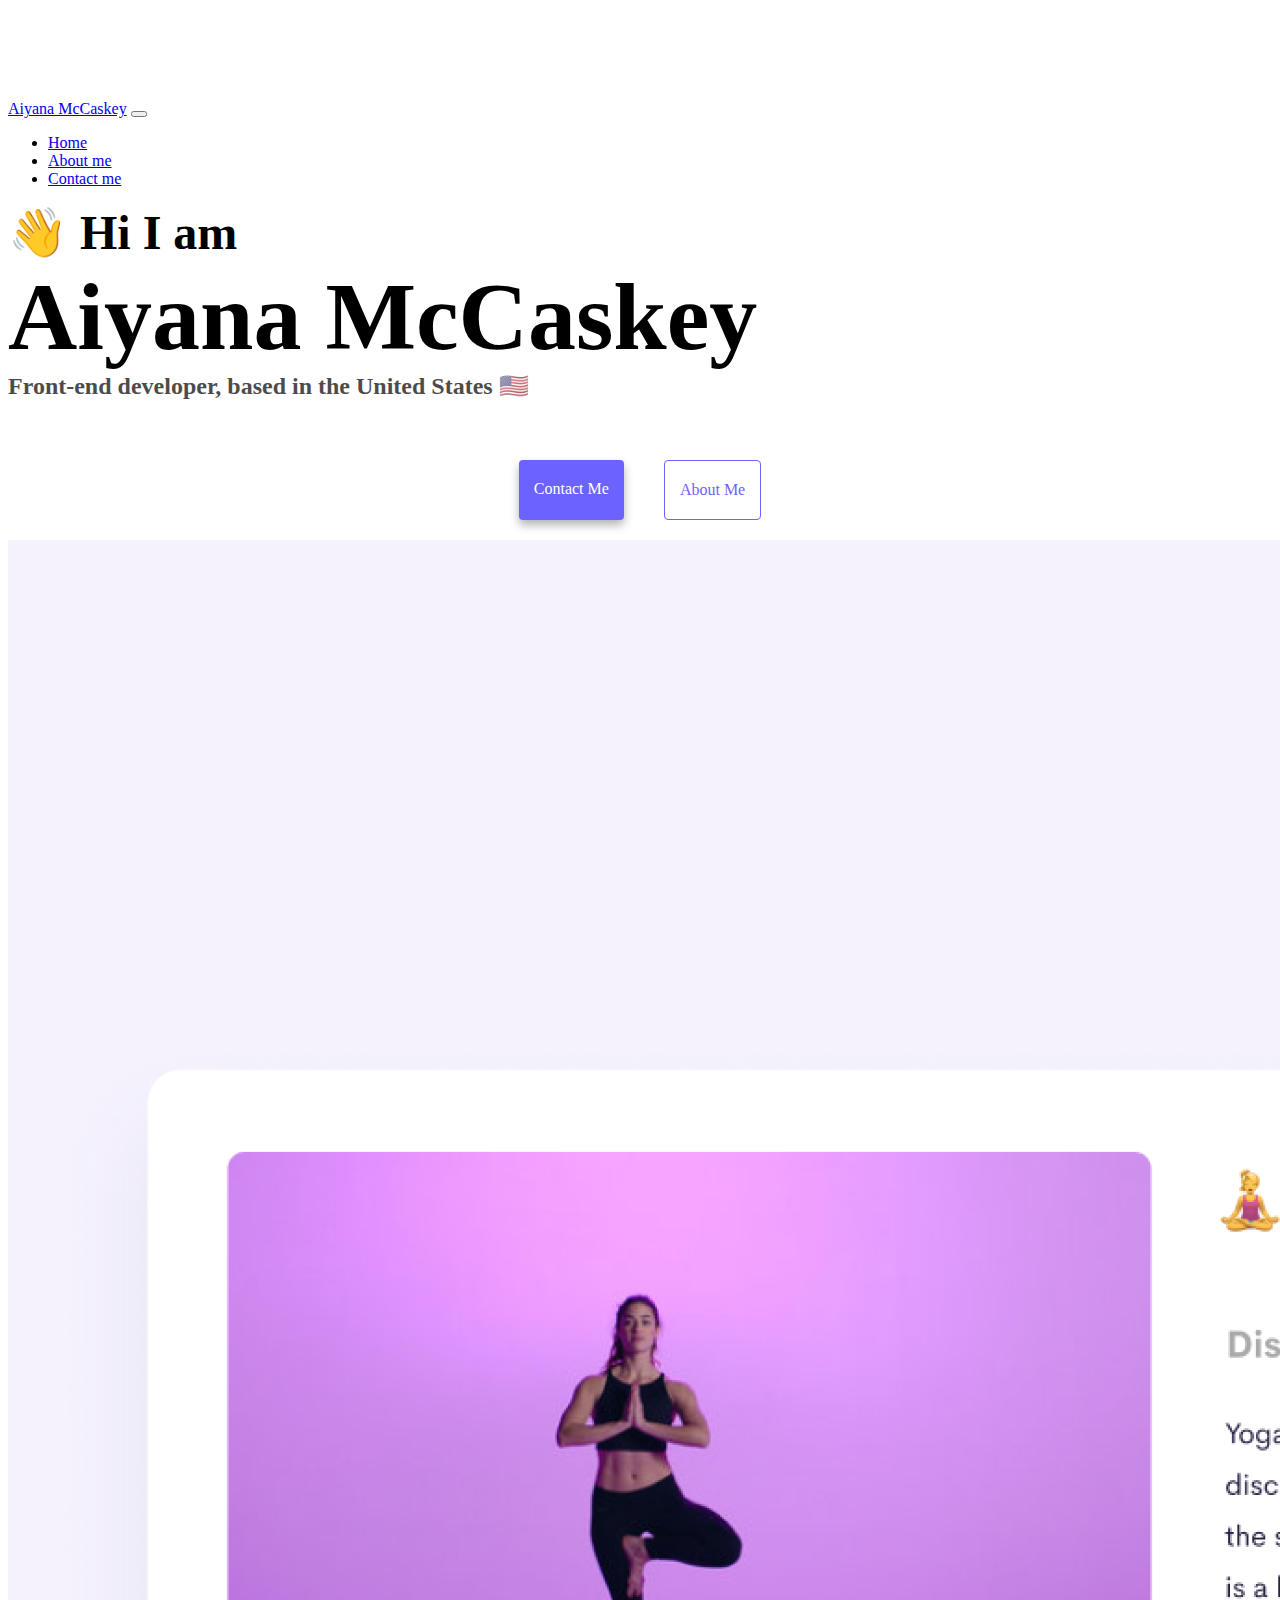
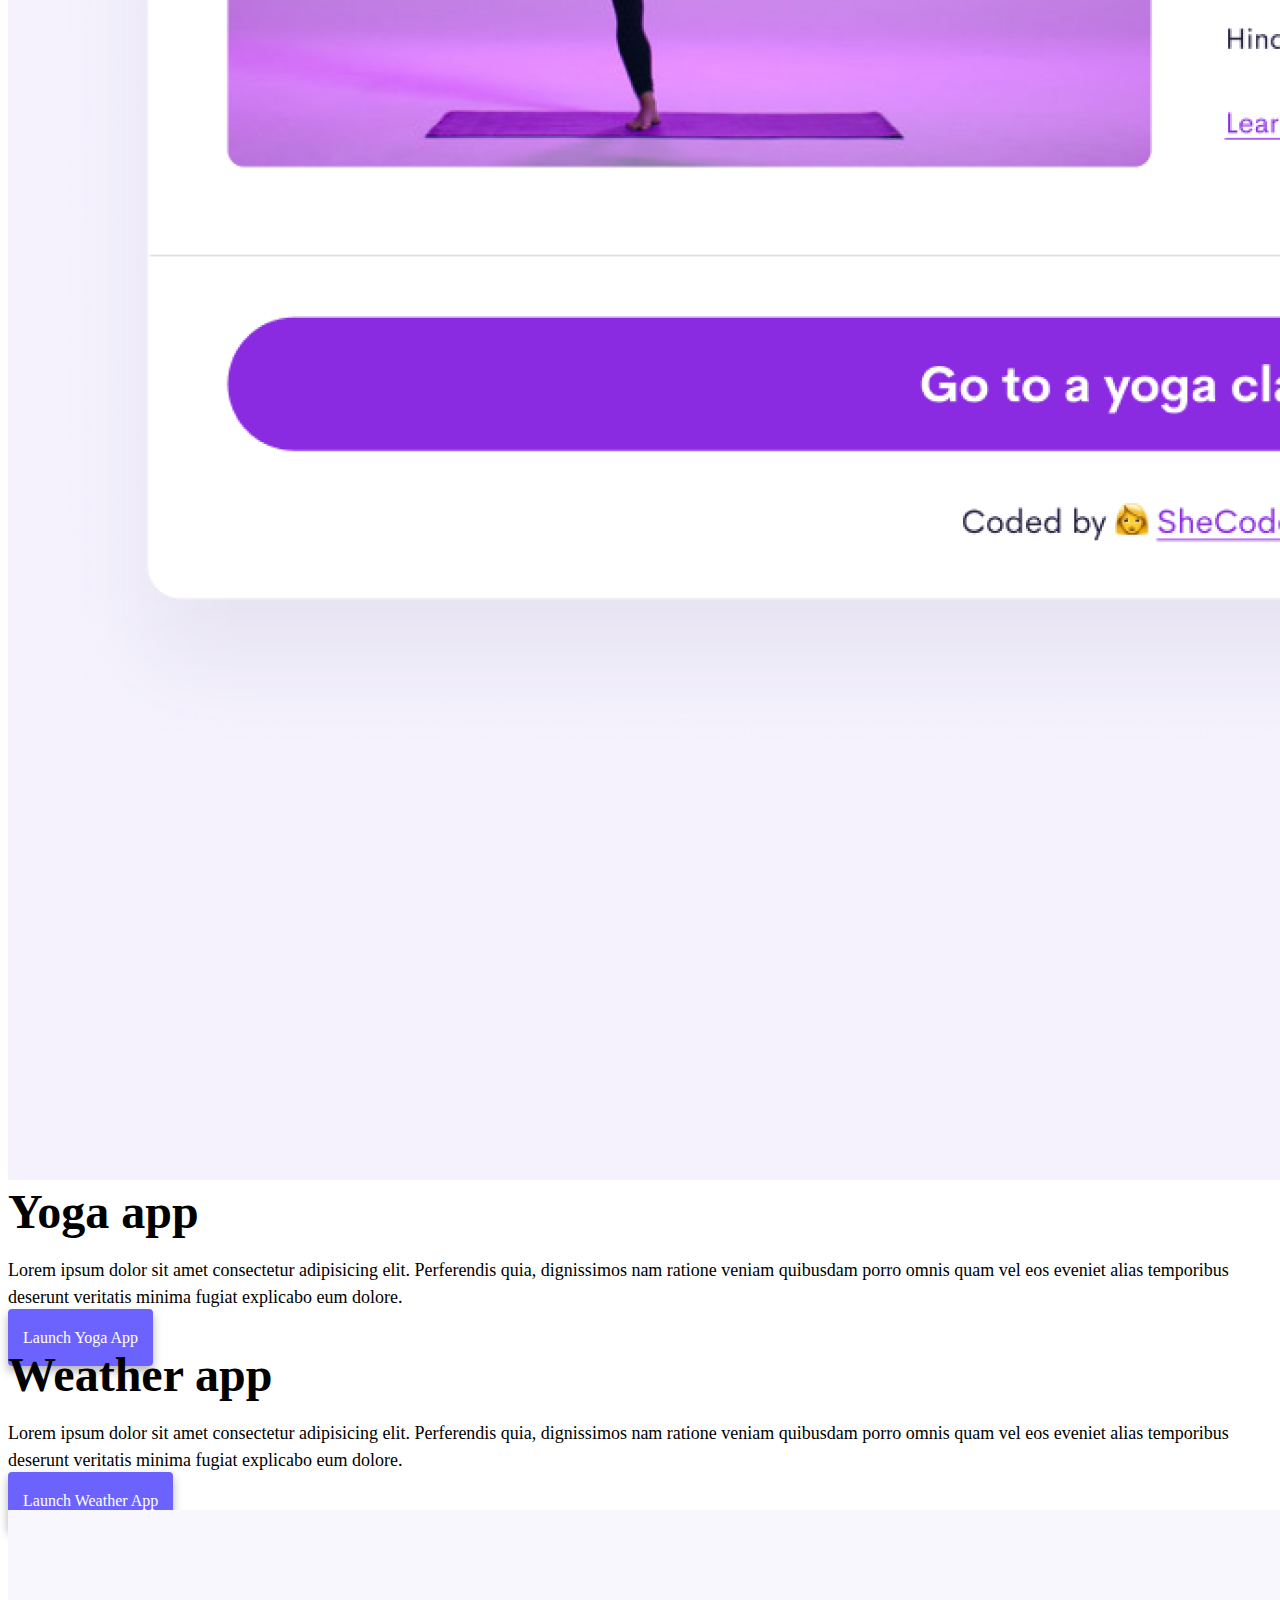
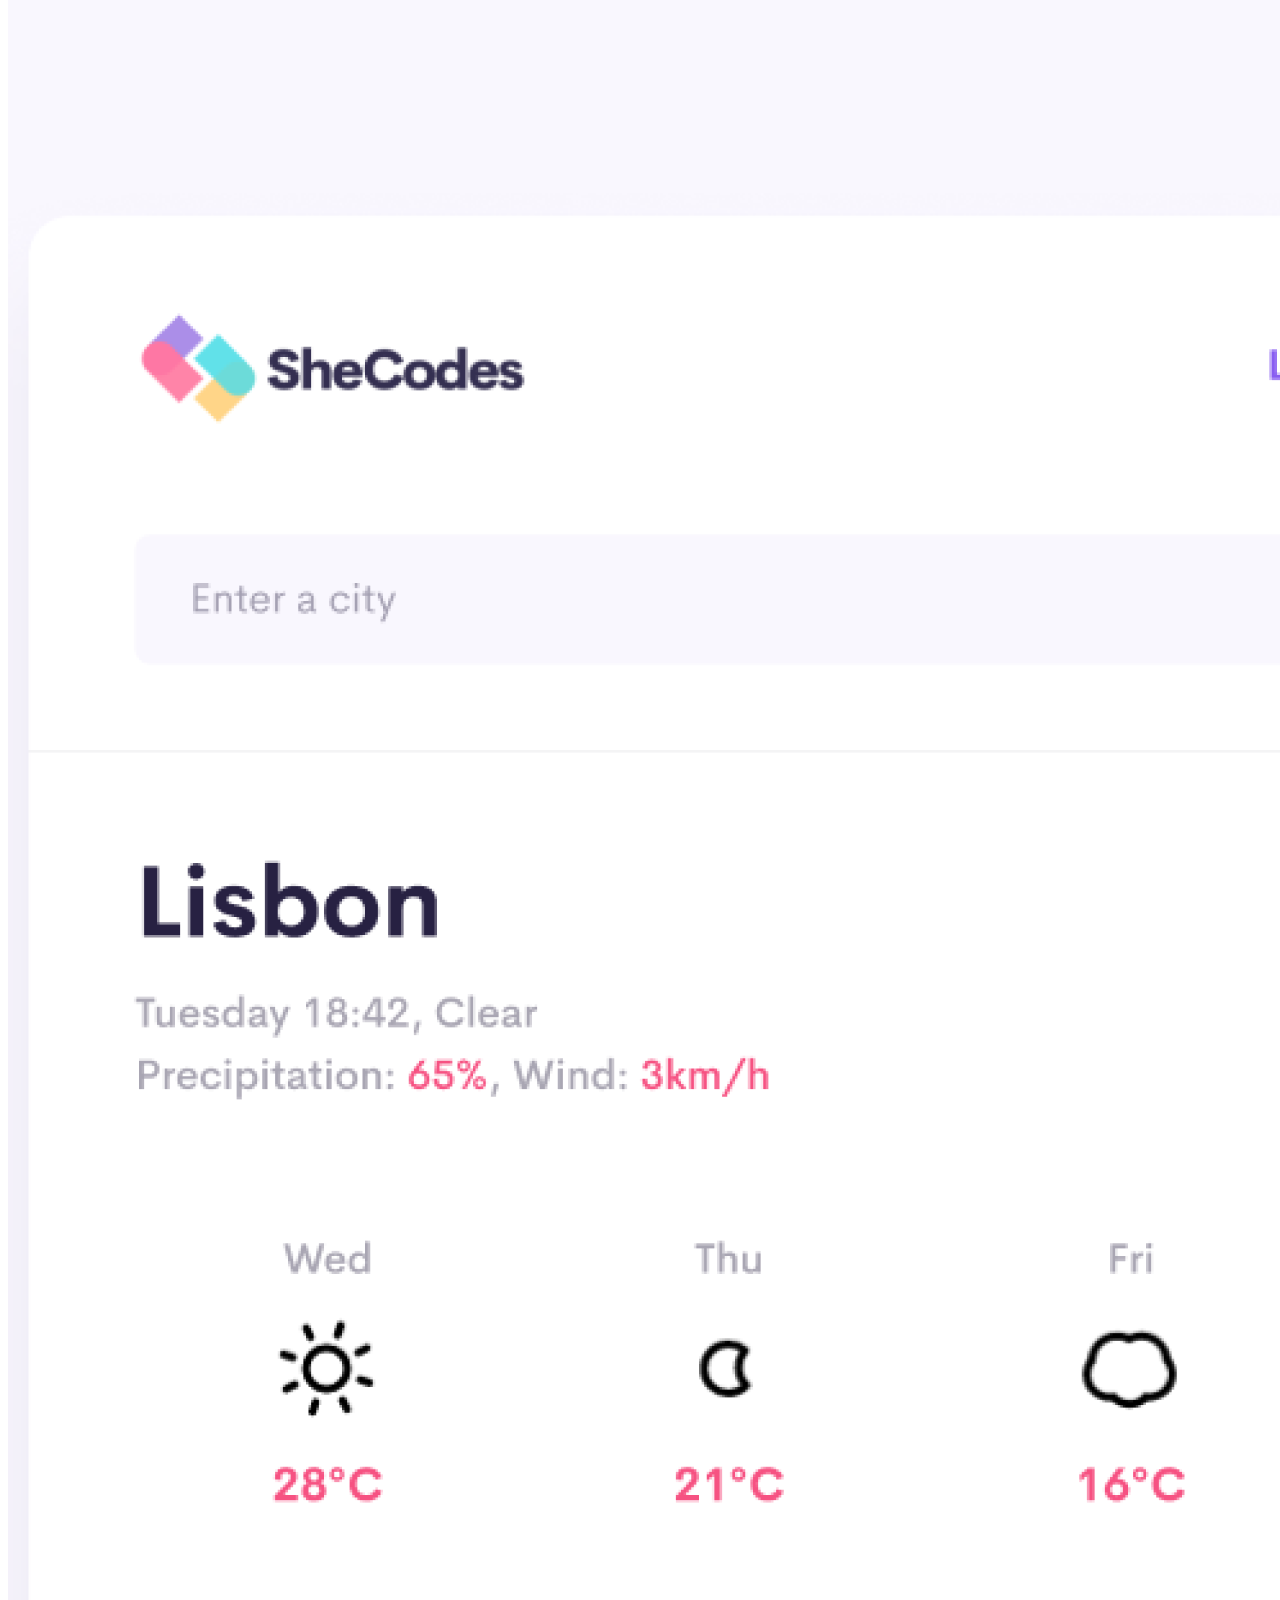
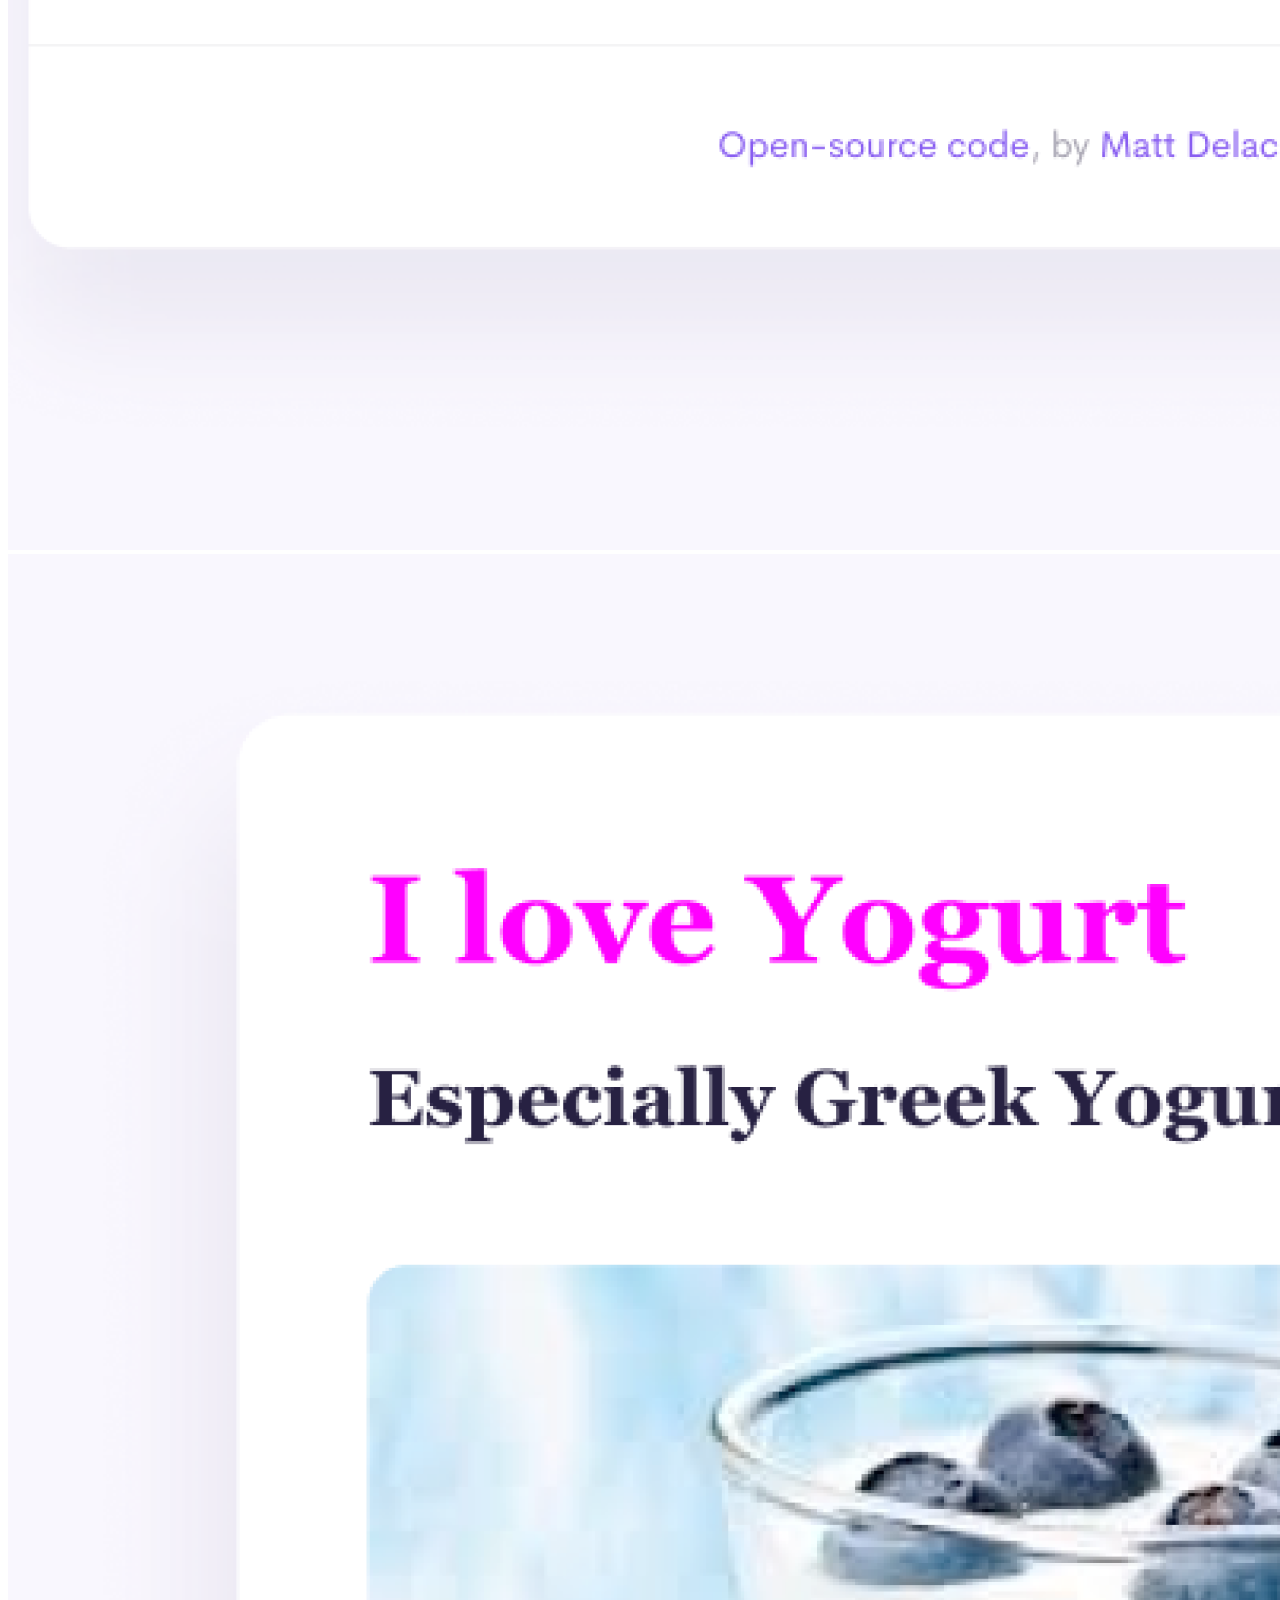
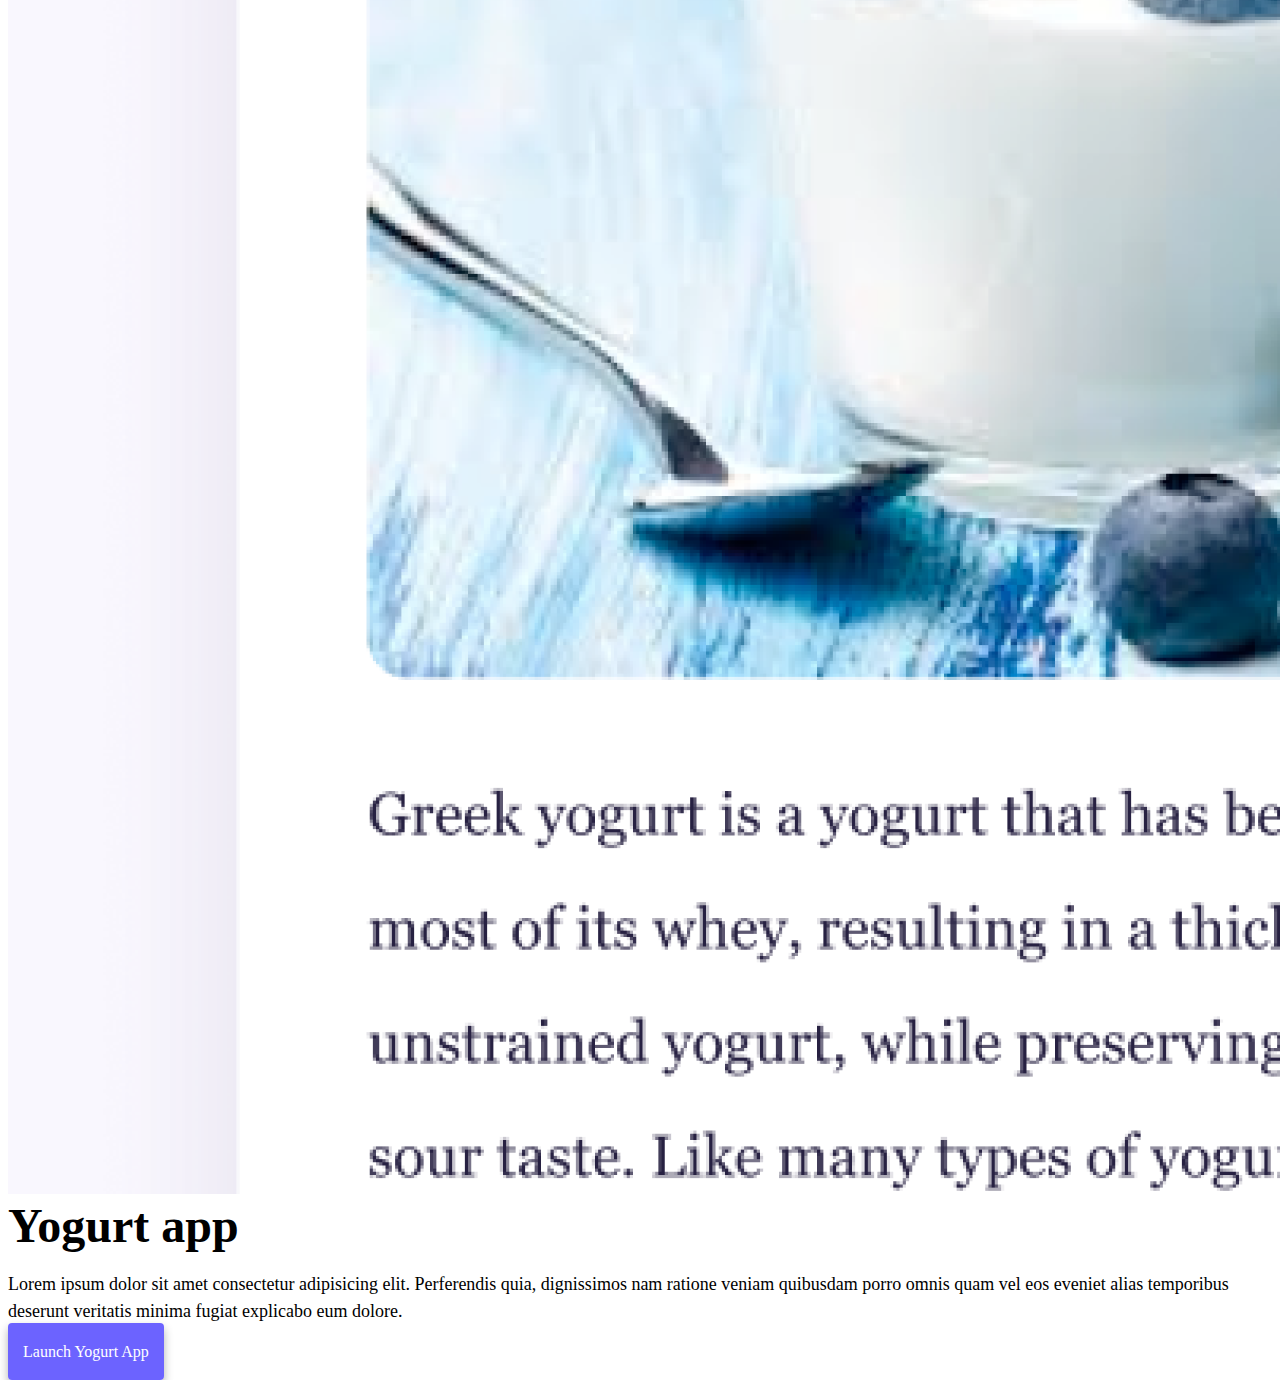
<file: index.html>
<!DOCTYPE html>
<html lang="en">

<head>
  <meta charset="UTF-8" />
  <meta http-equiv="X-UA-Compatible" content="IE=edge" />
  <meta name="viewport" content="width=device-width, initial-scale=1.0" />
  <meta description="Online portfolio for Aiyana McCaskey" />
  <title>Aiyana McCaskey</title>
  <link href="https://cdn.jsdelivr.net/npm/bootstrap@5.0.0-beta2/dist/css/bootstrap.min.css" rel="stylesheet"
    integrity="sha384-BmbxuPwQa2lc/FVzBcNJ7UAyJxM6wuqIj61tLrc4wSX0szH/Ev+nYRRuWlolflfl" crossorigin="anonymous" />
  <script src="https://cdn.jsdelivr.net/npm/bootstrap@5.0.0-beta2/dist/js/bootstrap.bundle.min.js"
    integrity="sha384-b5kHyXgcpbZJO/tY9Ul7kGkf1S0CWuKcCD38l8YkeH8z8QjE0GmW1gYU5S9FOnJ0"
    crossorigin="anonymous"></script>
  <link rel="stylesheet" href="style.css" />
</head>

<body>
  <nav class="navbar navbar-expand-lg navbar-light bg-light fixed-top">
    <div class="container">
      <a class="navbar-brand" href="index.html" title="Home">Aiyana McCaskey</a>
      <button class="navbar-toggler" type="button" data-bs-toggle="collapse" data-bs-target="#navbarNav"
        aria-controls="navbarNav" aria-expanded="false" aria-label="Toggle navigation">
        <span class="navbar-toggler-icon"></span>
      </button>
      <div class="collapse navbar-collapse" id="navbarNav">
        <ul class="navbar-nav">
          <li class="nav-item">
            <a class="nav-link active" aria-current="page" href="index.html" title="Home">Home</a>
          </li>
          <li class="nav-item">
            <a class="nav-link" href="about.html" title="About me">About me</a>
          </li>
          <li class="nav-item">
            <a class="nav-link" href="about.html#contact" title="Contact me">Contact me</a>
          </li>
        </ul>
      </div>
    </div>
  </nav>
  <h2 class="text-center">👋 Hi I am</h2>
  <h1 class="text-center">Aiyana McCaskey</h1>
  <h3 class="text-center">
    Front-end developer, based in the United States 🇺🇸
  </h3>
  <div class="navigation-links mb-5">
    <a href="about.html#contact" class="primary-link" title="Contact me">Contact me</a>
    <a href="about.html" class="secondary-link" title="About me">About me</a>
  </div>
  <div class="container">
    <div class="row">
      <div class="col-sm-6">
        <img src="images/yoga.png" class="img-fluid rounded" alt="Yoga App Preview" />
      </div>
      <div class="col-sm-6">
        <h2 class="mb-3">Yoga app</h2>
        <p>
          Lorem ipsum dolor sit amet consectetur adipisicing elit. Perferendis
          quia, dignissimos nam ratione veniam quibusdam porro omnis quam vel
          eos eveniet alias temporibus deserunt veritatis minima fugiat
          explicabo eum dolore.
        </p>
        <div class="mt-5">
          <a href="#" class="primary-link" title="Launch Yoga App">Launch Yoga App</a>
        </div>
      </div>
    </div>
    <div class="row mt-5">
      <div class="col-sm-6">
        <h2 class="mb-3">Weather app</h2>
        <p>
          Lorem ipsum dolor sit amet consectetur adipisicing elit. Perferendis
          quia, dignissimos nam ratione veniam quibusdam porro omnis quam vel
          eos eveniet alias temporibus deserunt veritatis minima fugiat
          explicabo eum dolore.
        </p>
        <div class="mt-5">
          <a href="#" class="primary-link" title="Launch Weather App">Launch Weather App</a>
        </div>
      </div>
      <div class="col-sm-6">
        <img src="images/weather.png" class="img-fluid rounded weather-app" alt="Weather App Preview" />
      </div>
    </div>
    <div class="row mt-5">
      <div class="col-sm-6">
        <img src="images/yogurt.png" class="img-fluid rounded" alt="Yogurt App Preview" />
      </div>
      <div class="col-sm-6">
        <h2 class="mb-3">Yogurt app</h2>
        <p>
          Lorem ipsum dolor sit amet consectetur adipisicing elit. Perferendis
          quia, dignissimos nam ratione veniam quibusdam porro omnis quam vel
          eos eveniet alias temporibus deserunt veritatis minima fugiat
          explicabo eum dolore.
        </p>
        <div class="mt-5">
          <a href="#" class="primary-link" title="Launch Yogurt App">Launch Yogurt App</a>
        </div>
      </div>
    </div>
  </div>
</body>

</html>
</file>
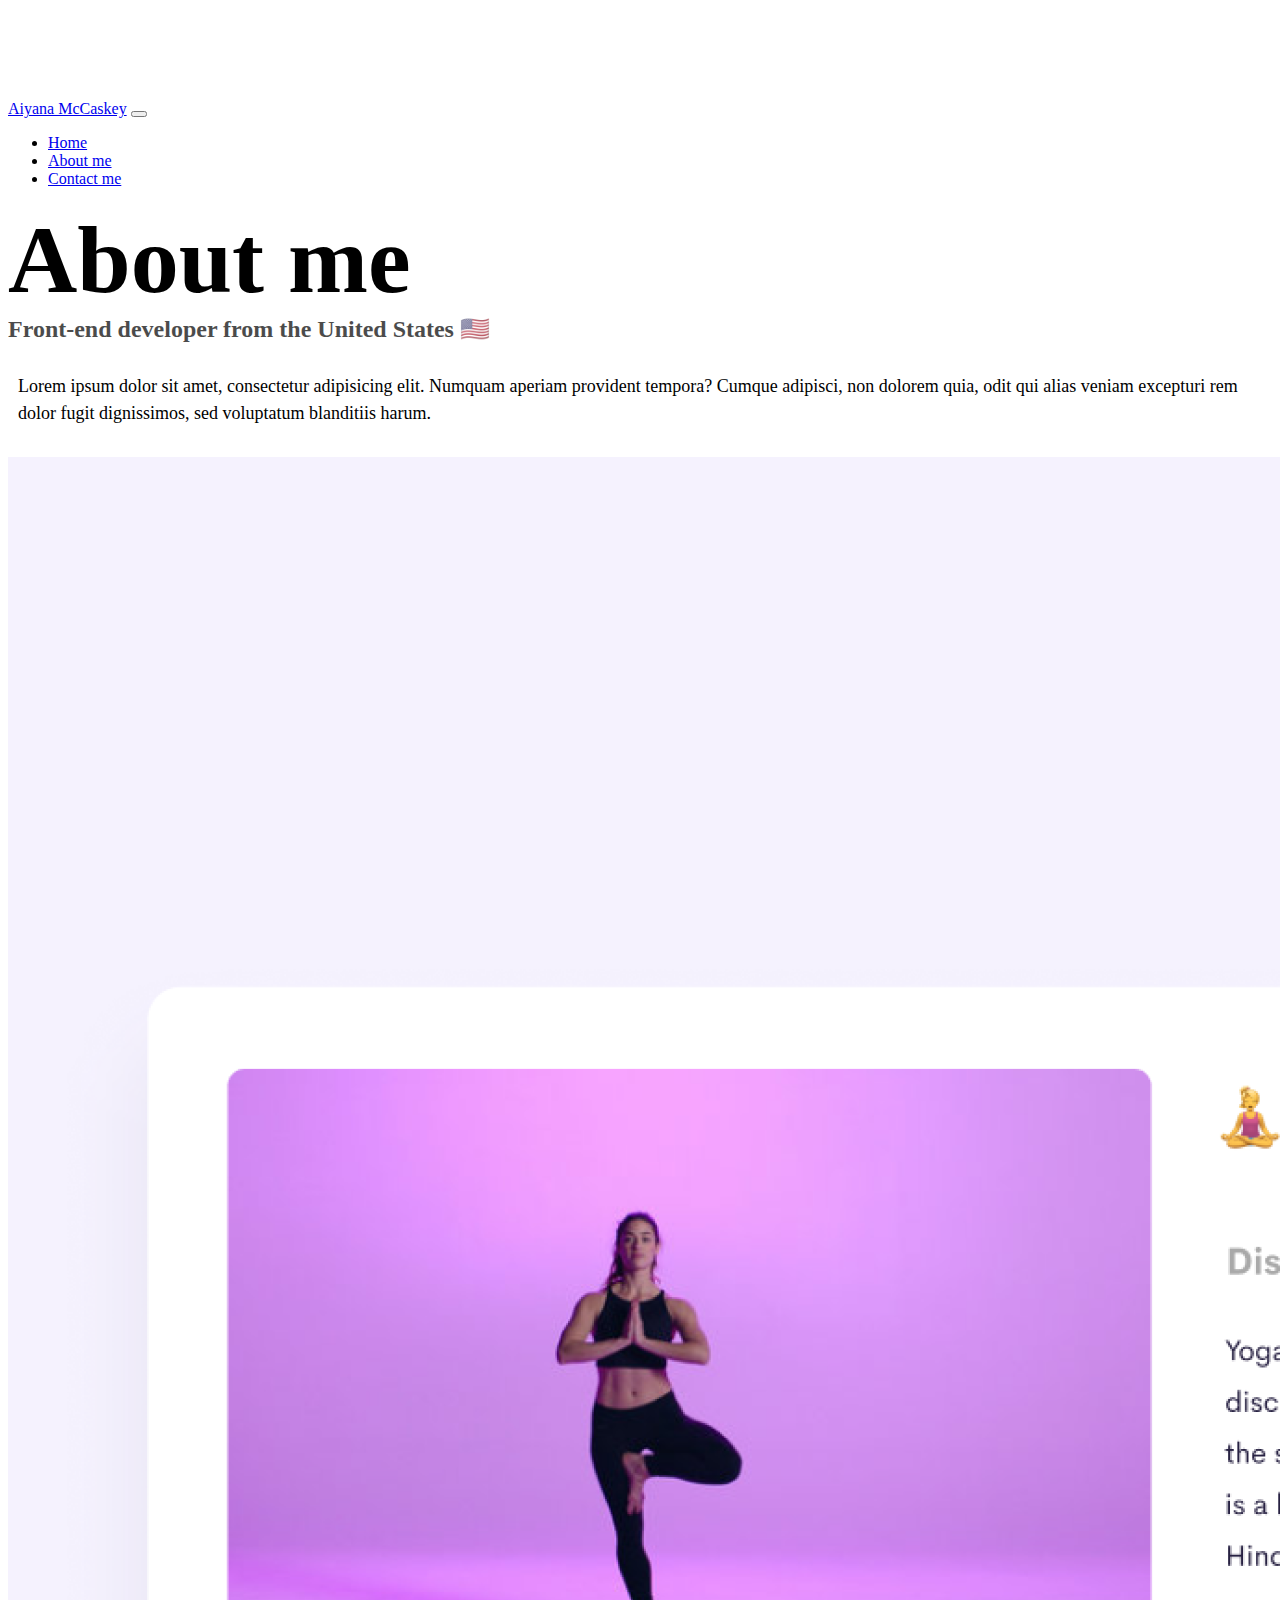
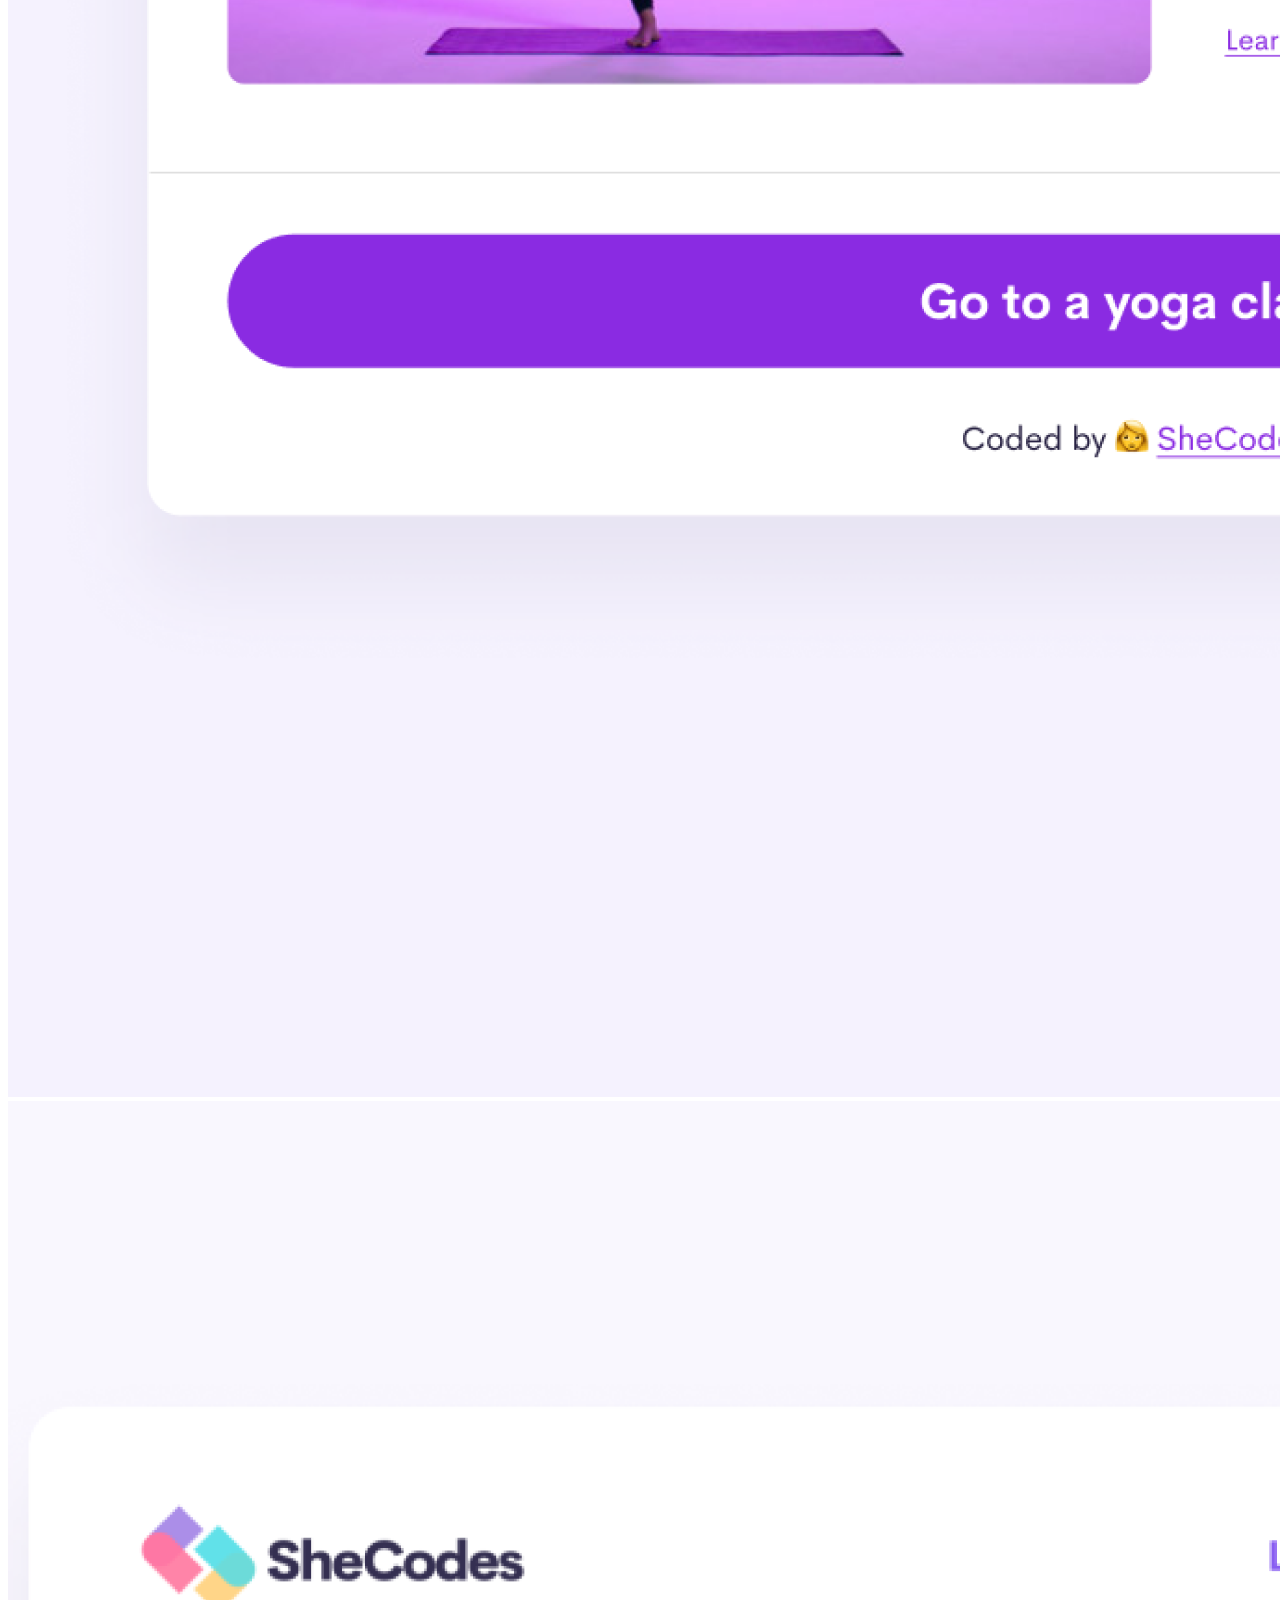
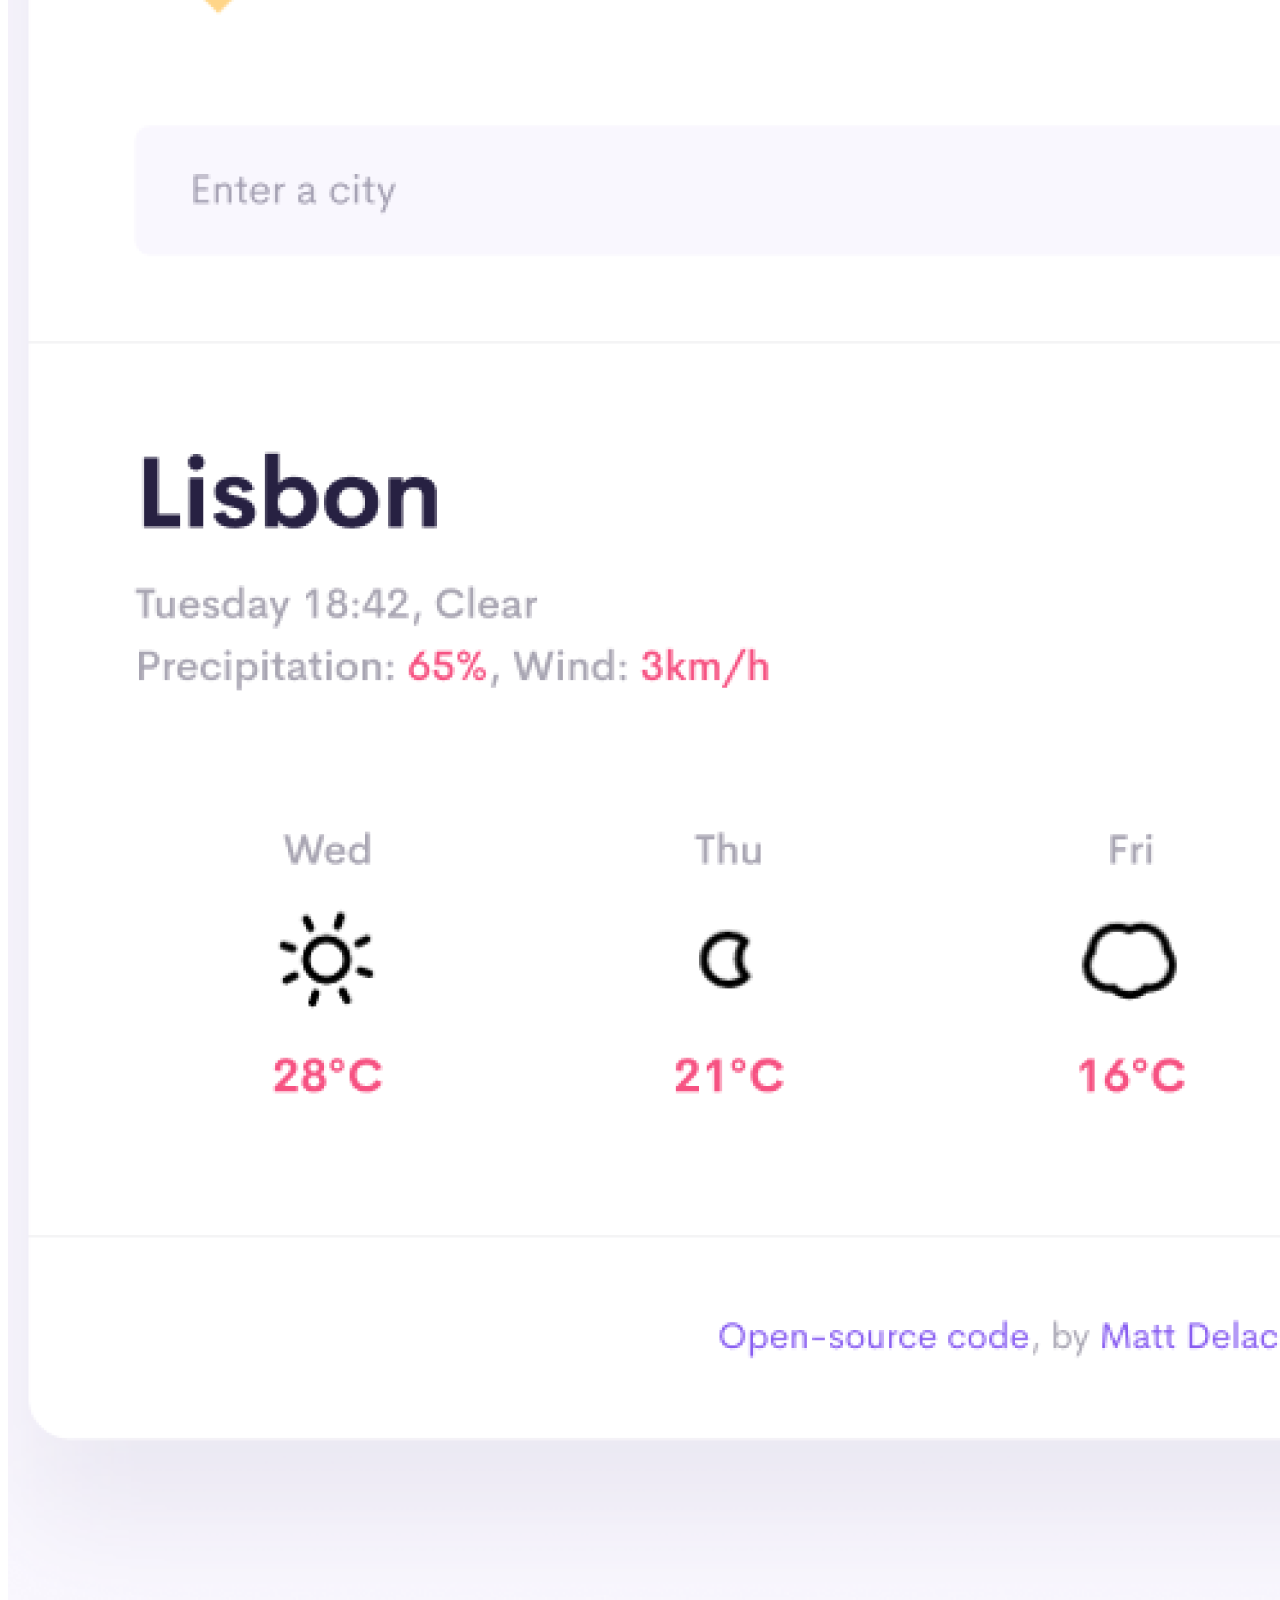
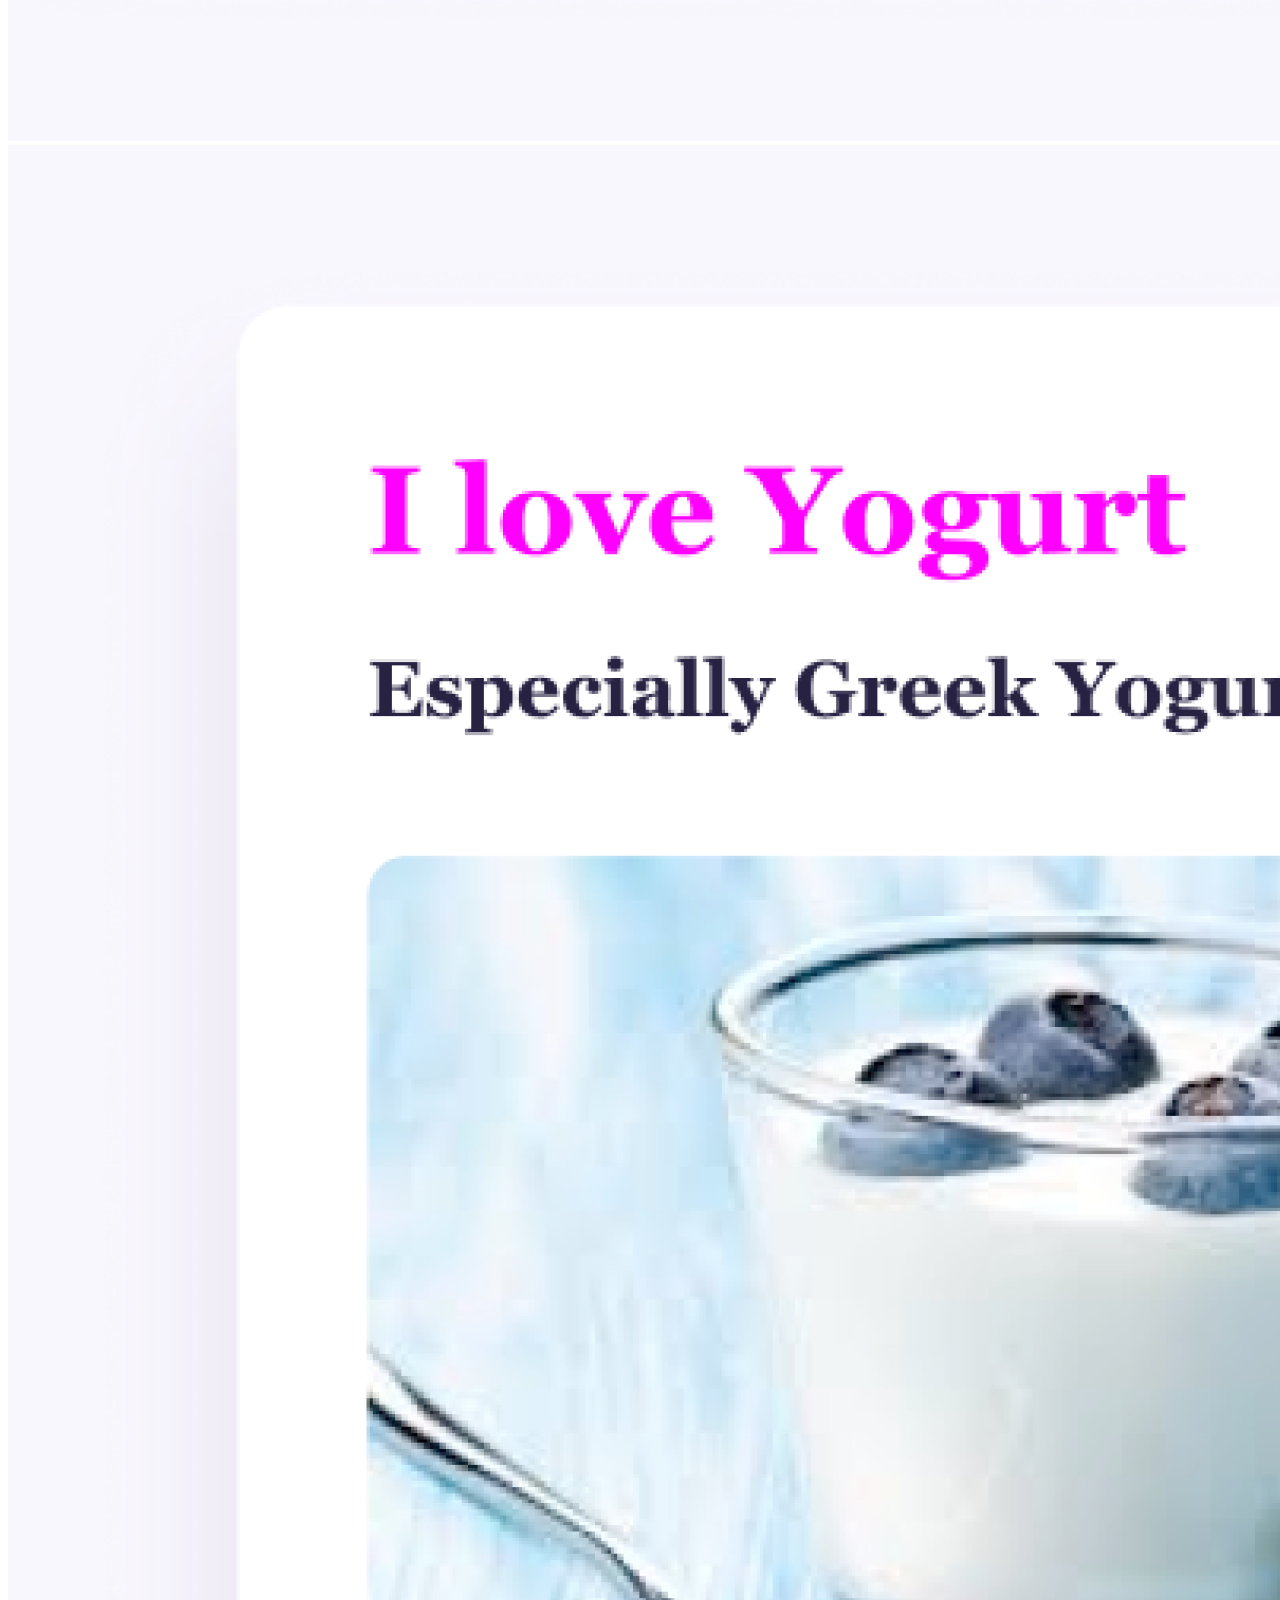
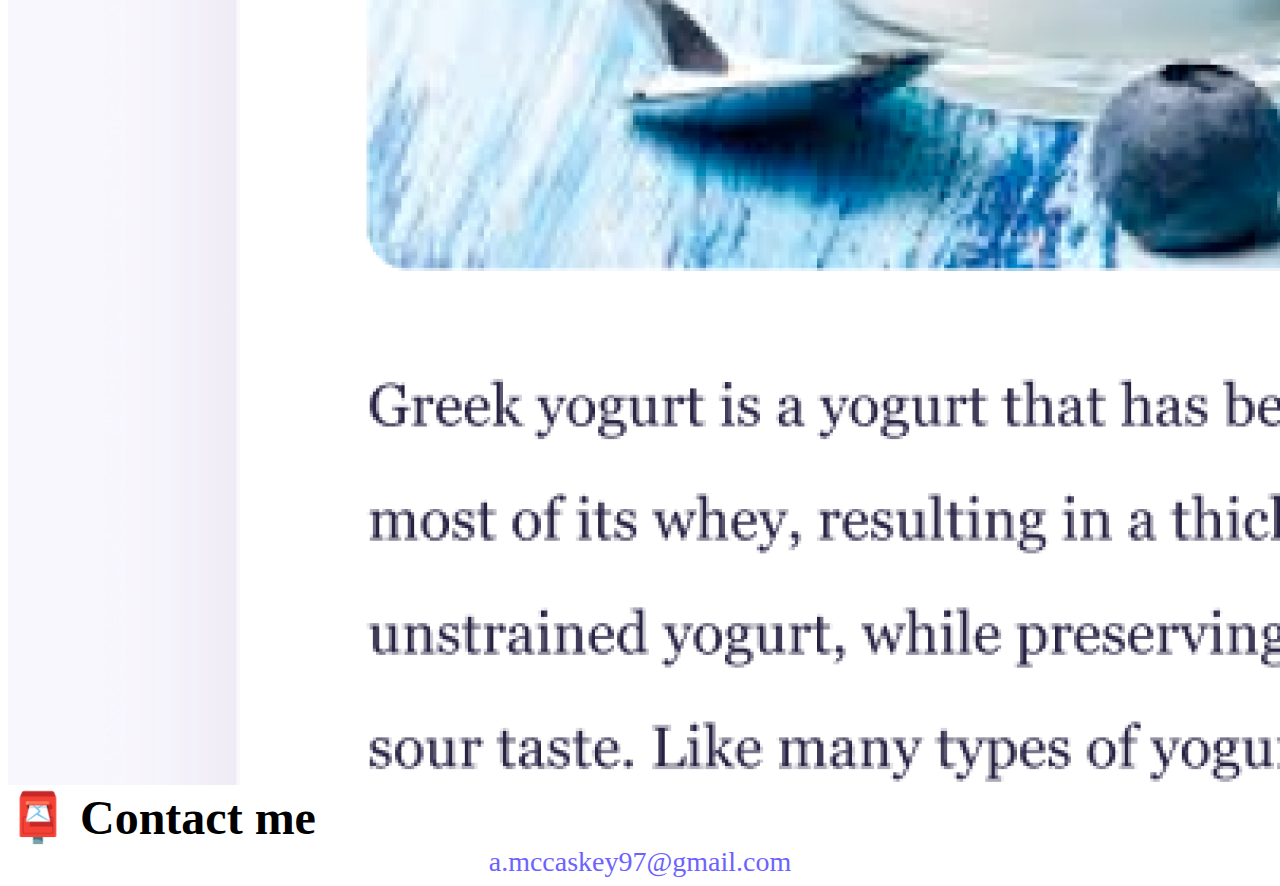
<file: about.html>
<!DOCTYPE html>
<html lang="en">

<head>
  <meta charset="UTF-8" />
  <meta http-equiv="X-UA-Compatible" content="IE=edge" />
  <meta name="viewport" content="width=device-width, initial-scale=1.0" />
  <meta description="About front end developer, Aiyana McCaskey with contact information listed" />
  <link href="https://cdn.jsdelivr.net/npm/bootstrap@5.0.0-beta2/dist/css/bootstrap.min.css" rel="stylesheet"
    integrity="sha384-BmbxuPwQa2lc/FVzBcNJ7UAyJxM6wuqIj61tLrc4wSX0szH/Ev+nYRRuWlolflfl" crossorigin="anonymous" />
  <script src="https://cdn.jsdelivr.net/npm/bootstrap@5.0.0-beta2/dist/js/bootstrap.bundle.min.js"
    integrity="sha384-b5kHyXgcpbZJO/tY9Ul7kGkf1S0CWuKcCD38l8YkeH8z8QjE0GmW1gYU5S9FOnJ0"
    crossorigin="anonymous"></script>
  <link rel="stylesheet" href="style.css" />
  <title>About Aiyana McCaskey</title>
</head>

<body>
  <nav class="navbar navbar-expand-lg navbar-light bg-light fixed-top">
    <div class="container">
      <a class="navbar-brand" href="index.html" title="Home">Aiyana McCaskey</a>
      <button class="navbar-toggler" type="button" data-bs-toggle="collapse" data-bs-target="#navbarNav"
        aria-controls="navbarNav" aria-expanded="false" aria-label="Toggle navigation">
        <span class="navbar-toggler-icon"></span>
      </button>
      <div class="collapse navbar-collapse" id="navbarNav">
        <ul class="navbar-nav">
          <li class="nav-item">
            <a class="nav-link" aria-current="page" href="index.html" title="Home">Home</a>
          </li>
          <li class="nav-item">
            <a class="nav-link active" href="about.html" title="About me">About me</a>
          </li>
          <li class="nav-item">
            <a class="nav-link" href="about.html#contact" title="Contact me">Contact me</a>
          </li>
        </ul>
      </div>
    </div>
  </nav>
  <h1 class="text-center">About me</h1>
  <h3 class="text-center">Front-end developer from the United States 🇺🇸</h3>
  <div class="about-paragraphs text-center">
    <p>
      Lorem ipsum dolor sit amet, consectetur adipisicing elit. Numquam
      aperiam provident tempora? Cumque adipisci, non dolorem quia, odit qui
      alias veniam excepturi rem dolor fugit dignissimos, sed voluptatum
      blanditiis harum.
    </p>
  </div>
  <div class="container">
    <div class="row">
      <div class="col-sm-4">
        <img src="images/yoga.png" class="img-fluid p-2 shadow rounded" alt="Yoga App Preview" />
      </div>
      <div class="col-sm-4">
        <img src="images/weather.png" class="img-fluid p-2 shadow rounded" alt="Weather App Preview" />
      </div>
      <div class="col-sm-4">
        <img src="images/yogurt.png" class="img-fluid p-2 shadow rounded" alt="Yogurt App Preview" />
      </div>
    </div>
  </div>
  <div id="contact" class="mt-5">
    <h2 class="text-center">📮 Contact me</h2>
    <a href="mailto:a.mccaskey97@gmail.com" class="email-link" title="Contact me via e-mail">a.mccaskey97@gmail.com</a>
  </div>
</body>

</html>
</file>
<file: style.css>
:root {
  --primary-color: #6c63ff;
  --secondary-color: #f5f2fe;
  --box-shadow: 0 5px 10px rgba(0, 0, 0, 0.3);
}

body {
  margin-top: 100px;
}

h1,
h2,
h3 {
  margin: 0;
}

h1 {
  font-size: 96px;
}

h2 {
  font-size: 48px;
}

h3 {
  font-size: 24px;
  opacity: 0.7;
}

p {
  font-size: 18px;
  line-height: 1.5;
}

.navigation-links {
  display: flex;
  margin-top: 40px;
  justify-content: center;
}

.navigation-links a {
  margin: 20px;
}

.primary-link {
  border-radius: 4px;
  padding: 20px 15px;
  text-decoration: none;
  text-transform: capitalize;
  background: var(--primary-color);
  box-shadow: var(--box-shadow);
  color: white;
}

.secondary-link {
  border-radius: 4px;
  padding: 20px 15px;
  text-decoration: none;
  text-transform: capitalize;
  color: var(--primary-color);
  border: 1px solid var(--primary-color);
}

.homepage-link {
  color: var(--primary-color);
  text-align: center;
  display: block;
}

.about-paragraphs {
  margin: 30px 0;
}

.about-paragraphs p {
  margin: 10px;
}

.email-link {
  display: flex;
  justify-content: center;
  color: var(--primary-color);
  font-size: 28px;
  text-decoration: none;
}

.email-link:hover {
  text-decoration: underline;
}

@media (max-width: 576px) {
  h1 {
    font-size: 75px;
  }

  h2 {
    text-align: center;
  }

  .weather-app {
    margin-top: 35px;
  }

  .email-link {
    font-size: 20px;
  }
}
</file>
